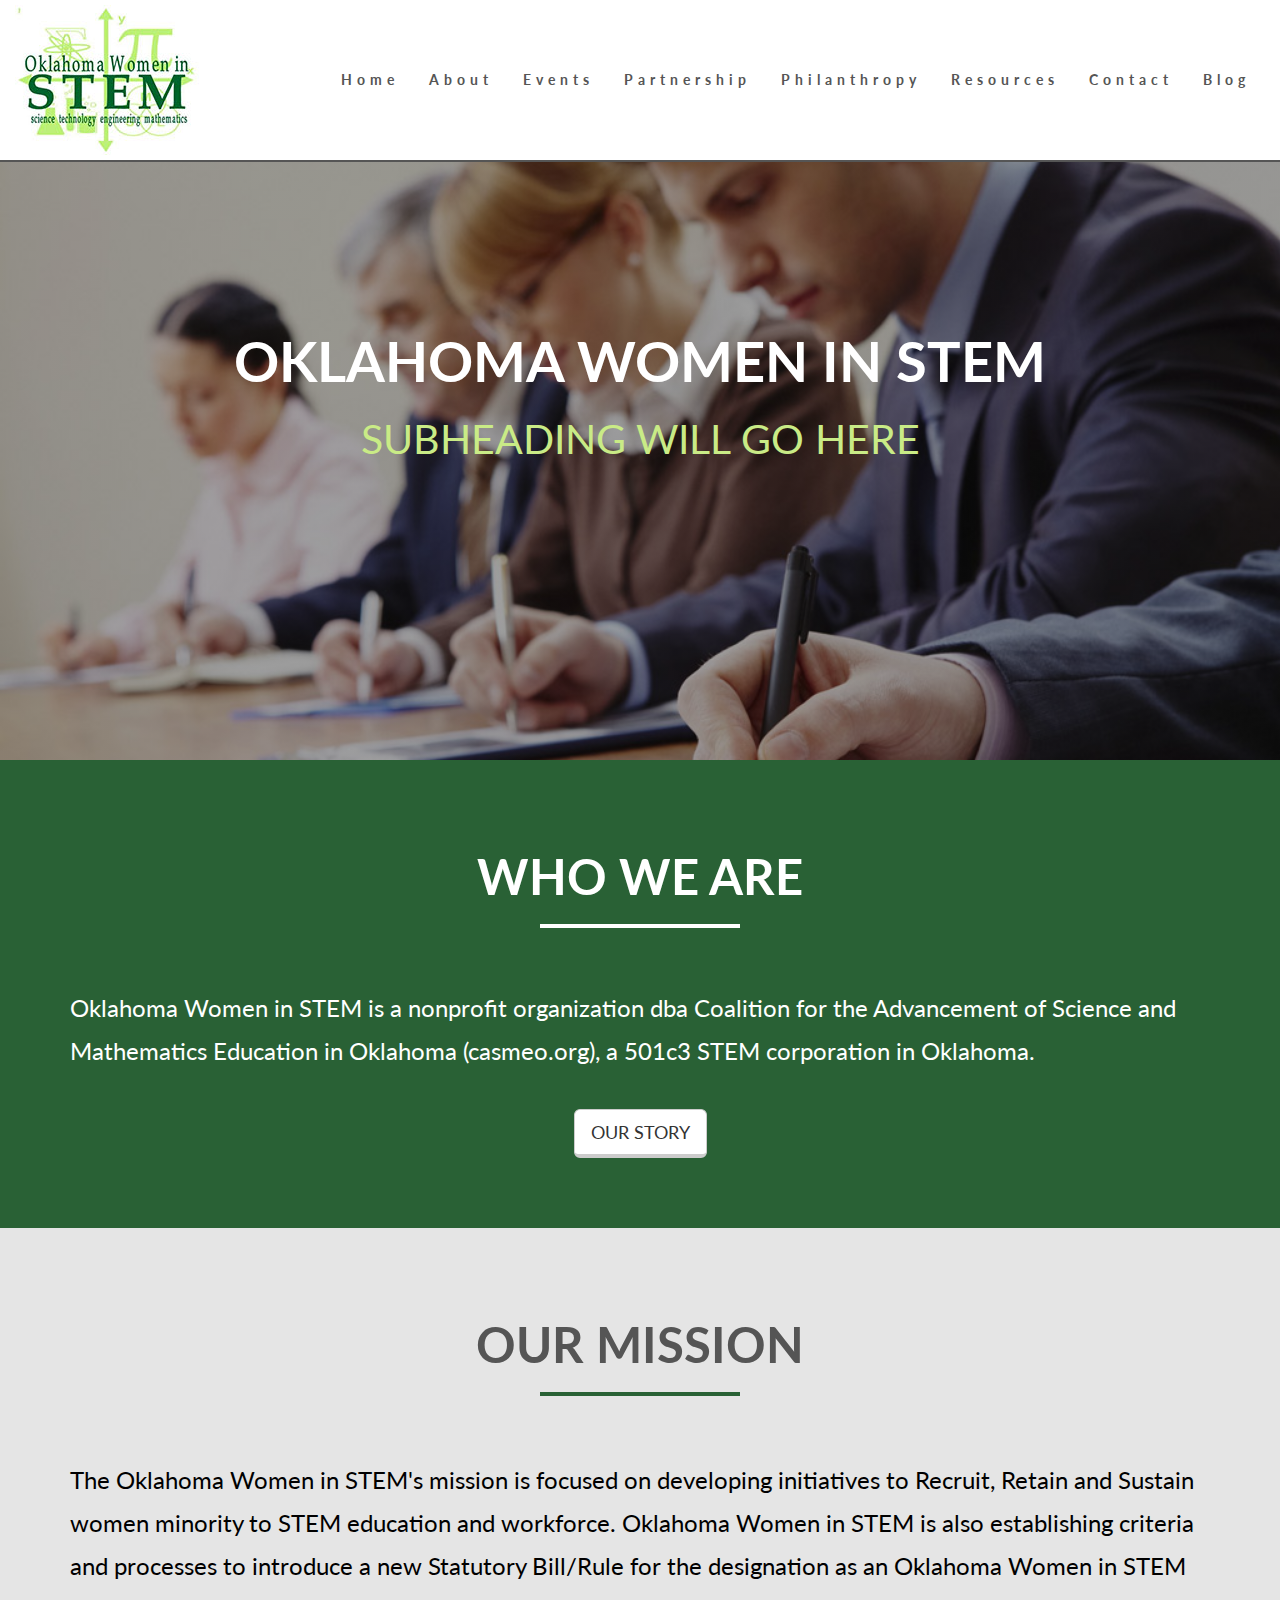
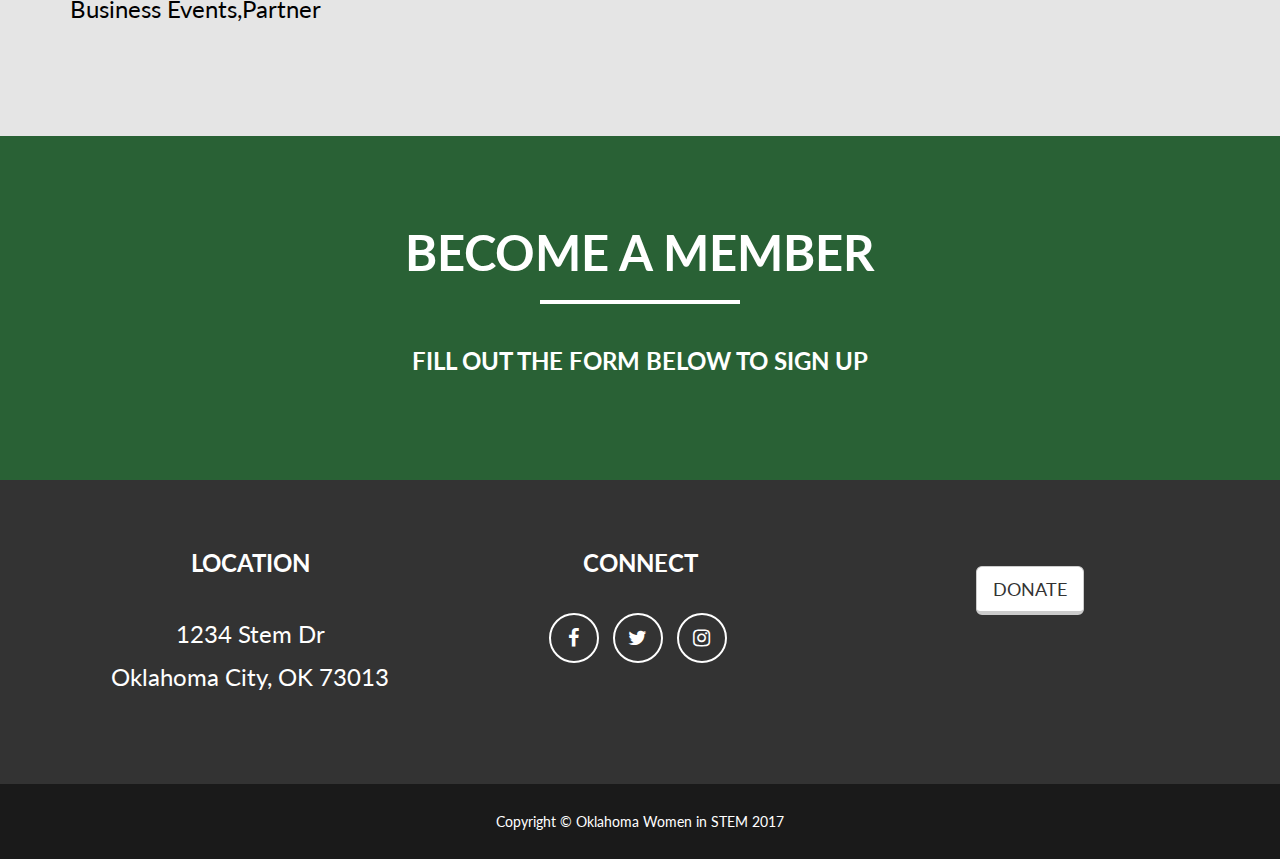
<file: index.html>
<!DOCTYPE html>
<html lang="en">
<head>
  <title>Oklahoma Women In STEM</title>
  <meta charset="utf-8">
  <meta name="viewport" content="width=device-width, initial-scale=1">
  <link rel="stylesheet" href="_css/styles.css">
  <link href="https://fonts.googleapis.com/css?family=Lato:400,700" rel="stylesheet">
  <link rel="stylesheet" href="https://cdnjs.cloudflare.com/ajax/libs/font-awesome/4.7.0/css/font-awesome.min.css">
</head>
<body>

<nav class="navbar navbar-default navbar-fixed-top">
  <div class="container-fluid">
    <div class="navbar-header">
      <button type="button" class="navbar-toggle" data-toggle="collapse" data-target="#myNavbar">
          <span class="mobile-nav">MENU</span>
        <span class="icon-bar"></span>
        <span class="icon-bar"></span>
        <span class="icon-bar"></span>
      </button>
      <a href="#"><img src="_images/OKStem.jpg" alt="Oklahoma Women in Stem logo"></a>
    </div>
    <div class="collapse navbar-collapse" id="myNavbar">
      <ul class="nav navbar-nav navbar-right">
        <li><a href="index.html">Home</a></li>
        <li><a href="about.html">About</a></li>
        <li><a href="events.html">Events</a></li>
        <li><a href="partnership.html">Partnership</a></li>
        <li><a href="philanthropy.html">Philanthropy</a></li>
        <li><a href="resources.html">Resources</a></li>
        <li><a href="contact.html">Contact</a></li>
        <li><a href="blog.html">Blog</a></li>
      </ul>
    </div>
  </div>
</nav>

    <!--========content start==========-->

<section class="header">
        <div class="container">
            <div class="row">
                <div class="col-lg-12">
                    <div>
                        <h1 class="banner-text">Oklahoma Women In Stem</h1>
                        <span class="subheading">Subheading will go here</span>
                    </div>
                </div>
            </div><!--row-->
        </div><!--container-->
    </section>

<!--second container-->
<section class="color-bg">
    <div class="container">
  <div class="row">
    <div class="col-lg-12 text-center">
        <h2>Who We Are</h2>
        <hr class="small">
    </div>
</div><!--row-->
  <p>Oklahoma Women in STEM is a nonprofit organization dba Coalition for the Advancement of Science and Mathematics Education in Oklahoma (casmeo.org), a 501c3 STEM corporation in Oklahoma.</p>
     <div class="text-center">
  <a href="about.html" class="btn btn-default btn-lg">OUR STORY</a>
    </div>
  </div><!--container-->
</section>

<!--third container-->
<section class="gray-bg">
    <div class="container">
  <div class="row">
    <div class="col-lg-12 text-center">
        <h2>Our Mission</h2>
        <hr class="small-black">
    </div>
</div><!--row-->
 <p>The Oklahoma Women in STEM's mission is focused on developing initiatives to Recruit, Retain and Sustain women minority to STEM education and workforce. Oklahoma Women in STEM is also establishing criteria and processes to introduce a new Statutory Bill/Rule for the designation as an Oklahoma Women in STEM Business Events,Partner </p>
    </div><!--container-->
</section>
<section class="color-bg">
    <div class="container">
<div class="row">
    <div class="col-lg-12 text-center">
        <h2>Become a Member</h2>
        <hr class="small">
    </div>
   </div><!--row-->
   <h3 class="text-center">Fill out the form below to sign up</h3>
        <!--contact form goes here-->
  </div><!--container-->
</section>

<!--Footer-->
<footer class="text-center">
        <div class="footer-above">
            <div class="container">
                <div class="row">
                    <div class="footer-col col-md-4">
                        <h3 class="cap">Location</h3>
                        <p>1234 Stem Dr
                            <br>Oklahoma City, OK 73013</p>
                    </div>
                    <div class="footer-col col-md-4">
                        <h3 class="cap">Connect</h3>
                        <ul class="list-inline">
                            <li>
                                <a href="https://www.facebook.com/search/top/?q=oklahoma%20women%20in%20stem" class="btn-social btn-outline"><span class="sr-only">Facebook</span><i class="fa fa-fw fa-facebook"></i></a>
                            </li>
                            <li>
                                <a href="#" class="btn-social btn-outline"><span class="sr-only">Twitter</span><i class="fa fa-fw fa-twitter"></i></a>
                            </li>
                            <li>
                                <a href="#" class="btn-social btn-outline"><span class="sr-only">Instagram</span><i class="fa fa-fw fa-instagram"></i></a>
                            </li>
                        </ul>
                    </div>
                    <div class="footer-col col-md-4">
                        <p><a href="about.html" class="btn btn-default btn-lg">DONATE</a></p>
                    </div>
                </div>
            </div>
        </div>
        <div class="footer-below">
            <div class="container">
                <div class="row">
                    <div class="col-lg-12">
                        Copyright &copy; Oklahoma Women in STEM 2017
                    </div>
                </div>
            </div>
        </div>
    </footer>
 <script src="_js/jquery-3.1.0.min.js"></script>
  <script src="_js/bootstrap.min.js"></script>
</body>
</html>
</file>
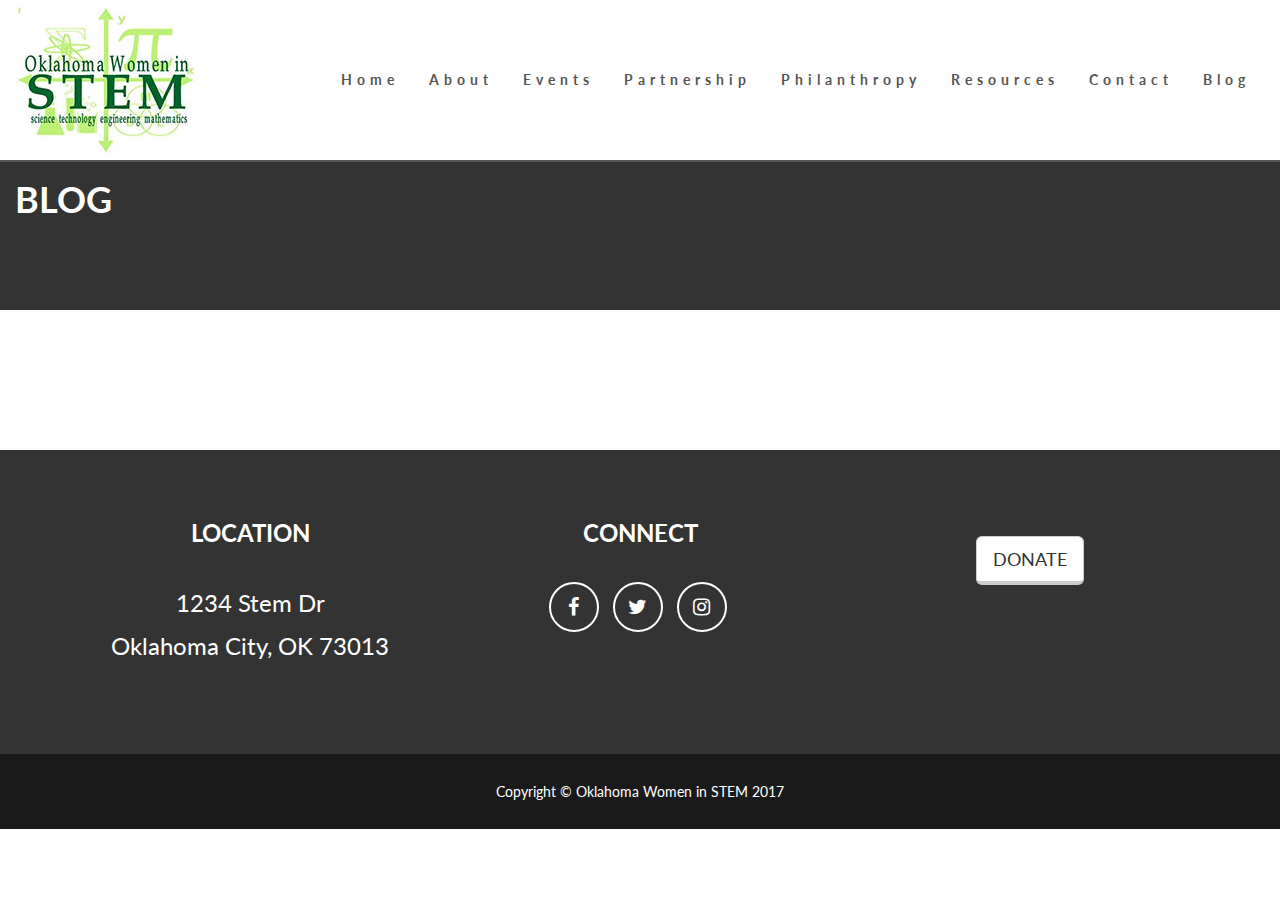
<file: blog.html>
<!DOCTYPE html>
<html lang="en">
<head>
  <title>Oklahoma Women In STEM</title>
  <meta charset="utf-8">
  <meta name="viewport" content="width=device-width, initial-scale=1">
  <link rel="stylesheet" href="_css/styles.css">
  <link href="https://fonts.googleapis.com/css?family=Lato:400,700" rel="stylesheet">
  <link rel="stylesheet" href="https://cdnjs.cloudflare.com/ajax/libs/font-awesome/4.7.0/css/font-awesome.min.css">
</head>
<body>

<nav class="navbar navbar-default navbar-fixed-top">
  <div class="container-fluid">
    <div class="navbar-header">
      <button type="button" class="navbar-toggle" data-toggle="collapse" data-target="#myNavbar">
          <span class="mobile-nav">MENU</span>
        <span class="icon-bar"></span>
        <span class="icon-bar"></span>
        <span class="icon-bar"></span>
      </button>
      <a href="#"><img src="_images/OKStem.jpg" alt="Oklahoma Women in Stem logo"></a>
    </div>
    <div class="collapse navbar-collapse" id="myNavbar">
      <ul class="nav navbar-nav navbar-right">
        <li><a href="index.html">Home</a></li>
        <li><a href="about.html">About</a></li>
        <li><a href="events.html">Events</a></li>
        <li><a href="partnership.html">Partnership</a></li>
        <li><a href="philanthropy.html">Philanthropy</a></li>
        <li><a href="resources.html">Resources</a></li>
        <li><a href="contact.html">Contact</a></li>
        <li><a href="blog.html">Blog</a></li>
      </ul>
    </div>
  </div>
</nav>

<!-- First Container -->
<div class="container-fluid page-banner">
  <h1>BLOG</h1>
</div>

<section class="white-bg">
  <div class="container">
    <!--blog posts will go here-->
  </div>
</section>

<!-- Footer -->
<footer class="text-center">
        <div class="footer-above">
            <div class="container">
                <div class="row">
                    <div class="footer-col col-md-4">
                        <h3 class="cap">Location</h3>
                        <p>1234 Stem Dr
                            <br>Oklahoma City, OK 73013</p>
                    </div>
                    <div class="footer-col col-md-4">
                        <h3 class="cap">Connect</h3>
                        <ul class="list-inline">
                            <li>
                                <a href="https://www.facebook.com/search/top/?q=oklahoma%20women%20in%20stem" class="btn-social btn-outline"><span class="sr-only">Facebook</span><i class="fa fa-fw fa-facebook"></i></a>
                            </li>
                            <li>
                                <a href="#" class="btn-social btn-outline"><span class="sr-only">Twitter</span><i class="fa fa-fw fa-twitter"></i></a>
                            </li>
                            <li>
                                <a href="#" class="btn-social btn-outline"><span class="sr-only">Instagram</span><i class="fa fa-fw fa-instagram"></i></a>
                            </li>
                        </ul>
                    </div>
                    <div class="footer-col col-md-4">
                        <p><a href="about.html" class="btn btn-default btn-lg">DONATE</a></p>
                    </div>
                </div>
            </div>
        </div>
        <div class="footer-below">
            <div class="container">
                <div class="row">
                    <div class="col-lg-12">
                        Copyright &copy; Oklahoma Women in STEM 2017
                    </div>
                </div>
            </div>
        </div>
    </footer>
 <script src="_js/jquery-3.1.0.min.js"></script>
  <script src="_js/bootstrap.min.js"></script>
</body>
</html>
</file>
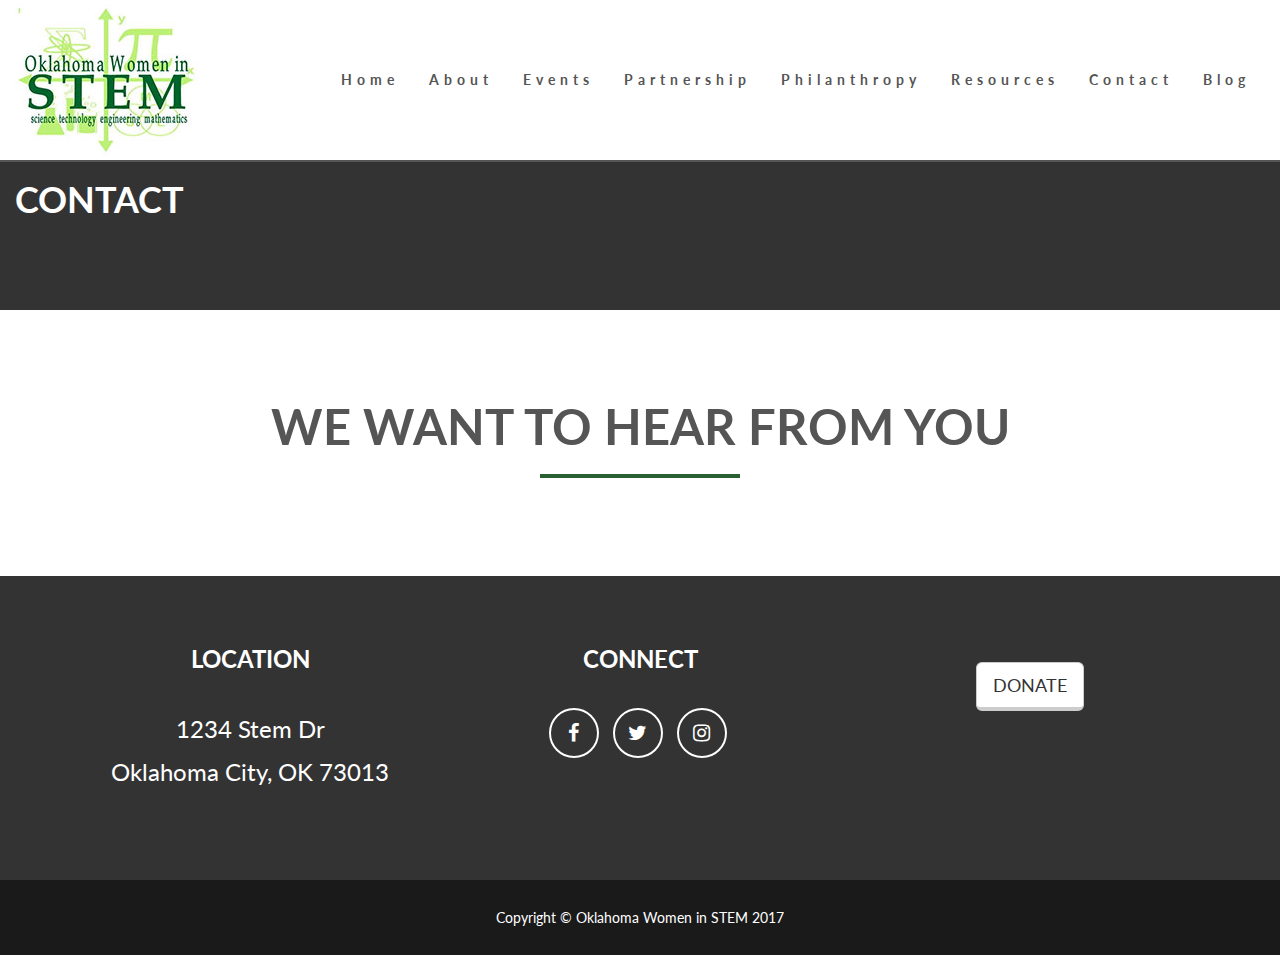
<file: contact.html>
<!DOCTYPE html>
<html lang="en">
<head>
  <title>Oklahoma Women In STEM</title>
  <meta charset="utf-8">
  <meta name="viewport" content="width=device-width, initial-scale=1">
  <link rel="stylesheet" href="_css/styles.css">
  <link href="https://fonts.googleapis.com/css?family=Lato:400,700" rel="stylesheet">
  <link rel="stylesheet" href="https://cdnjs.cloudflare.com/ajax/libs/font-awesome/4.7.0/css/font-awesome.min.css">
</head>
<body>

<nav class="navbar navbar-default navbar-fixed-top">
  <div class="container-fluid">
    <div class="navbar-header">
      <button type="button" class="navbar-toggle" data-toggle="collapse" data-target="#myNavbar">
          <span class="mobile-nav">MENU</span>
        <span class="icon-bar"></span>
        <span class="icon-bar"></span>
        <span class="icon-bar"></span>
      </button>
      <a href="#"><img src="_images/OKStem.jpg" alt="Oklahoma Women in Stem logo"></a>
    </div>
    <div class="collapse navbar-collapse" id="myNavbar">
      <ul class="nav navbar-nav navbar-right">
        <li><a href="index.html">Home</a></li>
        <li><a href="about.html">About</a></li>
        <li><a href="events.html">Events</a></li>
        <li><a href="partnership.html">Partnership</a></li>
        <li><a href="philanthropy.html">Philanthropy</a></li>
        <li><a href="resources.html">Resources</a></li>
        <li><a href="contact.html">Contact</a></li>
        <li><a href="blog.html">Blog</a></li>
      </ul>
    </div>
  </div>
</nav>
<!-- First Container -->
<div class="container-fluid page-banner">
  <h1>Contact</h1>
</div>

<section class="white-bg">
    <div class="container">
      <div class="row">
        <div class="col-lg-12 text-center">
          <h2>We Want to Hear From You</h2>
            <hr class="small-black">
        </div>
      </div><!--row-->
        <!--form willl go here-->
    </div><!--container-->
</section>

<!-- Footer -->
<footer class="text-center">
        <div class="footer-above">
            <div class="container">
                <div class="row">
                    <div class="footer-col col-md-4">
                        <h3 class="cap">Location</h3>
                        <p>1234 Stem Dr
                            <br>Oklahoma City, OK 73013</p>
                    </div>
                    <div class="footer-col col-md-4">
                        <h3 class="cap">Connect</h3>
                        <ul class="list-inline">
                            <li>
                                <a href="https://www.facebook.com/search/top/?q=oklahoma%20women%20in%20stem" class="btn-social btn-outline"><span class="sr-only">Facebook</span><i class="fa fa-fw fa-facebook"></i></a>
                            </li>
                            <li>
                                <a href="#" class="btn-social btn-outline"><span class="sr-only">Twitter</span><i class="fa fa-fw fa-twitter"></i></a>
                            </li>
                            <li>
                                <a href="#" class="btn-social btn-outline"><span class="sr-only">Instagram</span><i class="fa fa-fw fa-instagram"></i></a>
                            </li>
                        </ul>
                    </div>
                    <div class="footer-col col-md-4">
                        <p><a href="about.html" class="btn btn-default btn-lg">DONATE</a></p>
                    </div>
                </div>
            </div>
        </div>
        <div class="footer-below">
            <div class="container">
                <div class="row">
                    <div class="col-lg-12">
                        Copyright &copy; Oklahoma Women in STEM 2017
                    </div>
                </div>
            </div>
        </div>
    </footer>
 <script src="_js/jquery-3.1.0.min.js"></script>
  <script src="_js/bootstrap.min.js"></script>
</body>
</html>
</file>
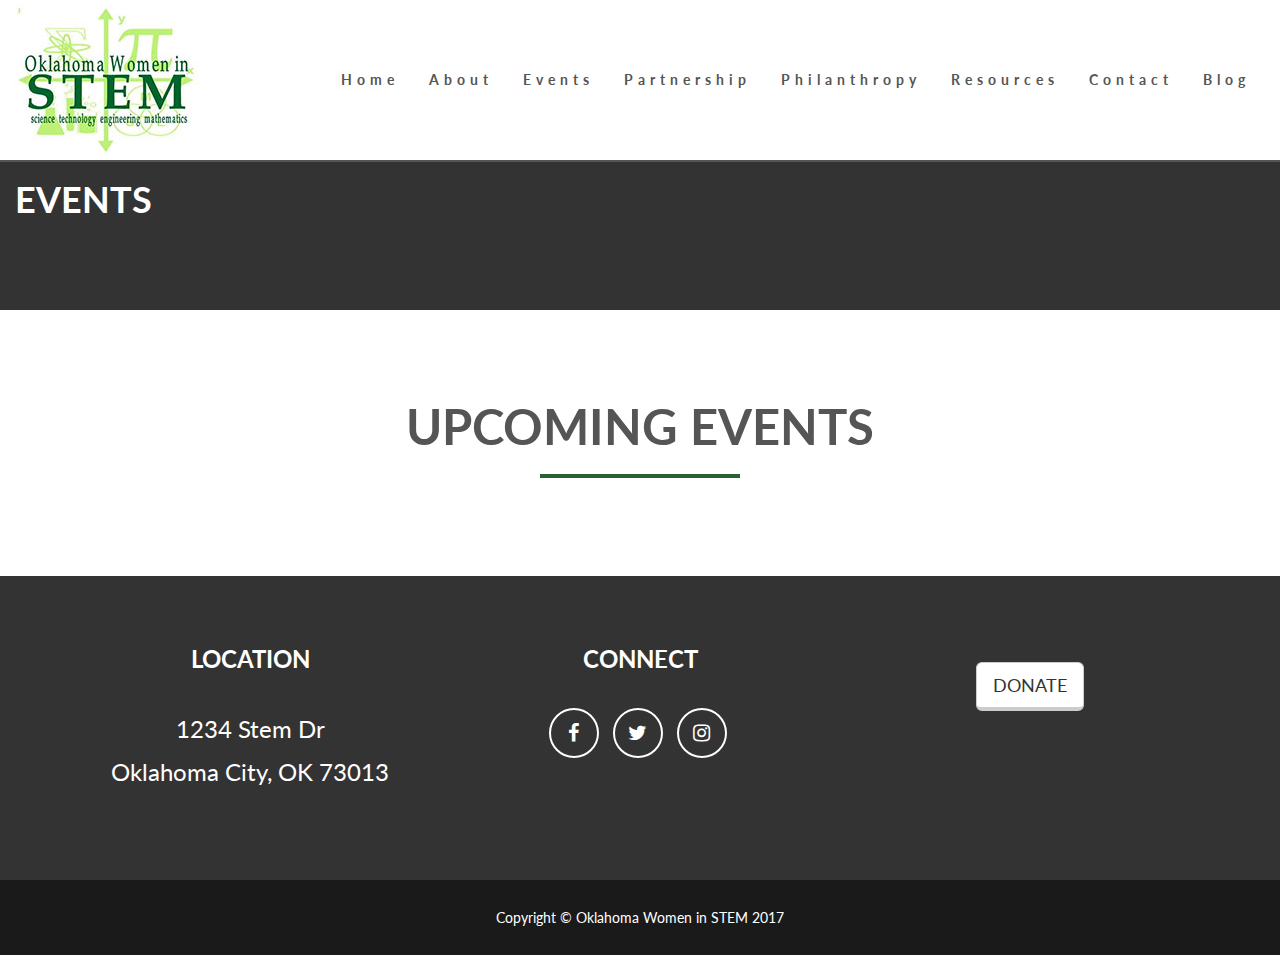
<file: events.html>
<!DOCTYPE html>
<html lang="en">
<head>
  <title>Oklahoma Women In STEM</title>
  <meta charset="utf-8">
  <meta name="viewport" content="width=device-width, initial-scale=1">
  <link rel="stylesheet" href="_css/styles.css">
  <link href="https://fonts.googleapis.com/css?family=Lato:400,700" rel="stylesheet">
  <link rel="stylesheet" href="https://cdnjs.cloudflare.com/ajax/libs/font-awesome/4.7.0/css/font-awesome.min.css">
</head>
<body>

<nav class="navbar navbar-default navbar-fixed-top">
  <div class="container-fluid">
    <div class="navbar-header">
      <button type="button" class="navbar-toggle" data-toggle="collapse" data-target="#myNavbar">
          <span class="mobile-nav">MENU</span>
        <span class="icon-bar"></span>
        <span class="icon-bar"></span>
        <span class="icon-bar"></span>
      </button>
      <a href="#"><img src="_images/OKStem.jpg" alt="Oklahoma Women in Stem logo"></a>
    </div>
    <div class="collapse navbar-collapse" id="myNavbar">
      <ul class="nav navbar-nav navbar-right">
        <li><a href="index.html">Home</a></li>
        <li><a href="about.html">About</a></li>
        <li><a href="events.html">Events</a></li>
        <li><a href="partnership.html">Partnership</a></li>
        <li><a href="philanthropy.html">Philanthropy</a></li>
        <li><a href="resources.html">Resources</a></li>
        <li><a href="contact.html">Contact</a></li>
        <li><a href="blog.html">Blog</a></li>
      </ul>
    </div>
  </div>
</nav>

<!-- First Container -->
<div class="container-fluid page-banner">
  <h1>EVENTS</h1>
</div>

<section class="white-bg">
    <div class="container">
      <div class="row">
        <div class="col-lg-12 text-center">
          <h2>UPCOMING EVENTS</h2>
            <hr class="small-black">
        </div>
      </div><!--row-->
        <!--interactive calendar will go here-->
    </div><!--container-->
</section>

<!-- Footer -->
<footer class="text-center">
        <div class="footer-above">
            <div class="container">
                <div class="row">
                    <div class="footer-col col-md-4">
                        <h3 class="cap">Location</h3>
                        <p>1234 Stem Dr
                            <br>Oklahoma City, OK 73013</p>
                    </div>
                    <div class="footer-col col-md-4">
                        <h3 class="cap">Connect</h3>
                        <ul class="list-inline">
                            <li>
                                <a href="https://www.facebook.com/search/top/?q=oklahoma%20women%20in%20stem" class="btn-social btn-outline"><span class="sr-only">Facebook</span><i class="fa fa-fw fa-facebook"></i></a>
                            </li>
                            <li>
                                <a href="#" class="btn-social btn-outline"><span class="sr-only">Twitter</span><i class="fa fa-fw fa-twitter"></i></a>
                            </li>
                            <li>
                                <a href="#" class="btn-social btn-outline"><span class="sr-only">Instagram</span><i class="fa fa-fw fa-instagram"></i></a>
                            </li>
                        </ul>
                    </div>
                    <div class="footer-col col-md-4">
                        <p><a href="about.html" class="btn btn-default btn-lg">DONATE</a></p>
                    </div>
                </div>
            </div>
        </div>
        <div class="footer-below">
            <div class="container">
                <div class="row">
                    <div class="col-lg-12">
                        Copyright &copy; Oklahoma Women in STEM 2017
                    </div>
                </div>
            </div>
        </div>
    </footer>
 <script src="_js/jquery-3.1.0.min.js"></script>
  <script src="_js/bootstrap.min.js"></script>
</body>
</html>
</file>
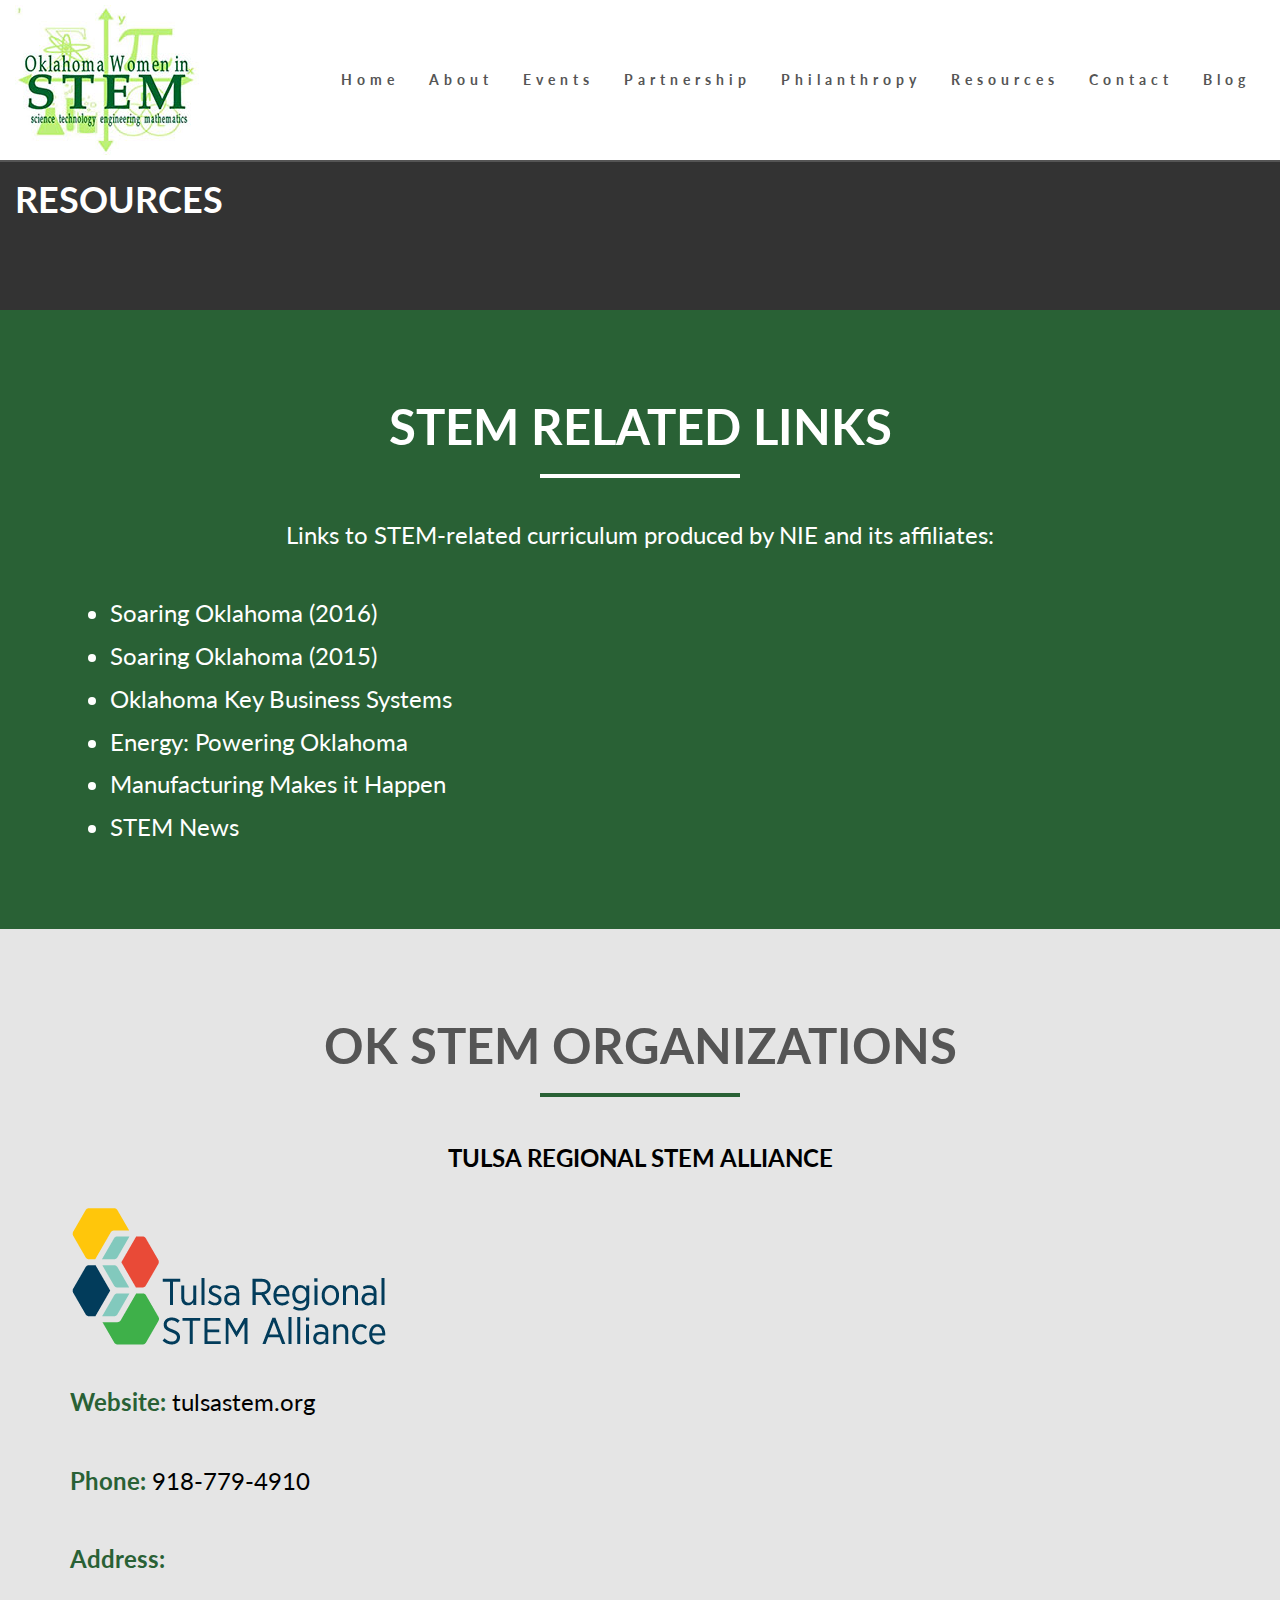
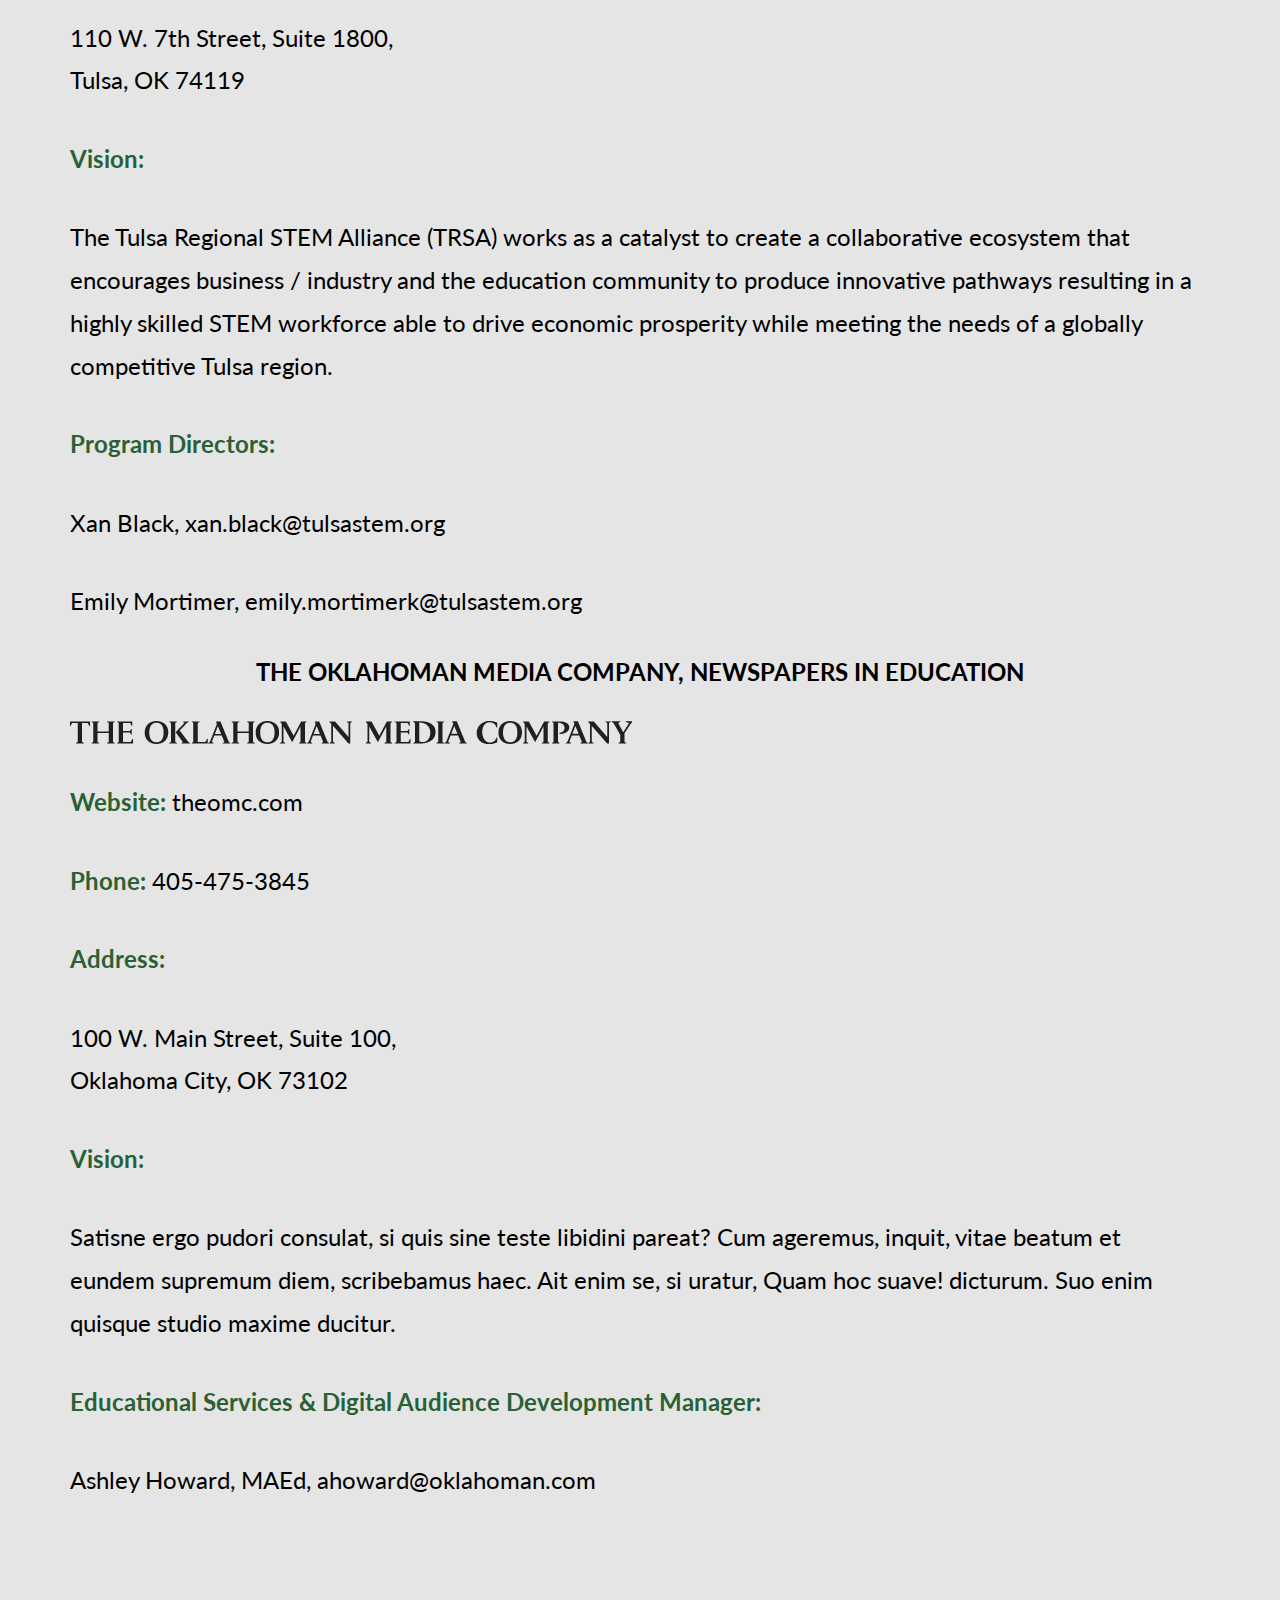
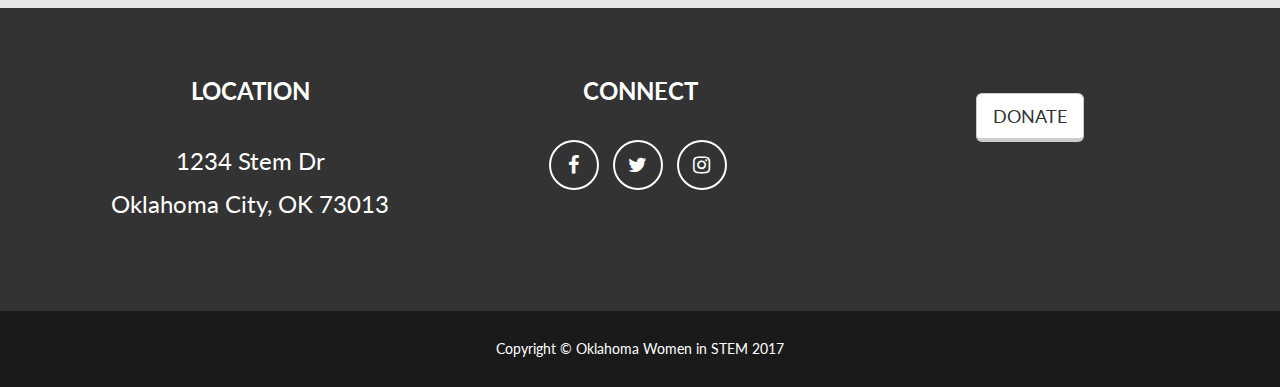
<file: resources.html>
<!DOCTYPE html>
<html lang="en">
<head>
  <title>Oklahoma Women In STEM</title>
  <meta charset="utf-8">
  <meta name="viewport" content="width=device-width, initial-scale=1">
  <link rel="stylesheet" href="_css/styles.css">
  <link href="https://fonts.googleapis.com/css?family=Lato:400,700" rel="stylesheet">
  <link rel="stylesheet" href="https://cdnjs.cloudflare.com/ajax/libs/font-awesome/4.7.0/css/font-awesome.min.css">
</head>
<body>

<nav class="navbar navbar-default navbar-fixed-top">
  <div class="container-fluid">
    <div class="navbar-header">
      <button type="button" class="navbar-toggle" data-toggle="collapse" data-target="#myNavbar">
          <span class="mobile-nav">MENU</span>
        <span class="icon-bar"></span>
        <span class="icon-bar"></span>
        <span class="icon-bar"></span>
      </button>
      <a href="#"><img src="_images/OKStem.jpg" alt="Oklahoma Women in Stem logo"></a>
    </div>
    <div class="collapse navbar-collapse" id="myNavbar">
      <ul class="nav navbar-nav navbar-right">
        <li><a href="index.html">Home</a></li>
        <li><a href="about.html">About</a></li>
        <li><a href="events.html">Events</a></li>
        <li><a href="partnership.html">Partnership</a></li>
        <li><a href="philanthropy.html">Philanthropy</a></li>
        <li><a href="resources.html">Resources</a></li>
        <li><a href="contact.html">Contact</a></li>
        <li><a href="blog.html">Blog</a></li>
      </ul>
    </div>
  </div>
</nav>

<!--first container-->
<div class="container-fluid page-banner">
  <h1>RESOURCES</h1>
</div>

<section class="color-bg">
  <div class="container">
      <div class="row">
        <div class="col-lg-12 text-center">
          <h2>STEM RELATED LINKS</h2>
            <hr class="small">
            <p>Links to STEM-related curriculum produced by NIE and its affiliates:</p>
         </div>
      </div><!--row-->
  <ul class="members-links">
    <li><a href="https://nie.newsok.com/educators/curriculum/soaring-oklahoma-aerospace-defense-2016/" title="Soaring Oklahoma">Soaring Oklahoma (2016)</a></li>
    <li><a href="https://nie.newsok.com/educators/curriculum/oklahoma-key-business-systems-aerospace-and-defense/" title="Soaring Oklahoma">Soaring Oklahoma (2015)</a></li>
    <li><a href="https://nie.newsok.com/educators/curriculum/oklahoma-key-business-systems/" title="Oklahoma Key Business Systems">Oklahoma Key Business Systems</a></li>
    <li><a href="https://nie.newsok.com/educators/curriculum/oklahoma-key-business-systems-energy/" title="Energy: Powering Oklahoma">Energy: Powering Oklahoma</a></li>
    <li><a href="https://nie.newsok.com/educators/curriculum/oklahoma-key-business-systems-manufacturing/" title="Manufacturing Makes it Happen">Manufacturing Makes it Happen</a></li>
    <li><a href="https://nie.newsok.com/educators/curriculum/stem-news/" title="STEM News">STEM News</a></li>
  </ul>
</div><!--container-->
</section><!--first container-->

<!--second container-->
<section class="gray-bg">
  <div class="container">
    <div class="row">
      <div class="col-lg-12 text-center">
        <h2>OK STEM ORGANIZATIONS</h2>
          <hr class="small-black">
      </div>
    </div><!--row-->
      <h3 class="text-center">Tulsa Regional STEM Alliance</h3>
        <img src="_images/TSRA-logo.png" alt="Tulsa Regional STEM Alliance logo">
          <p><span class="heading-green">Website: </span><a href="http://tulsastem.org" title="Tulsa STEM">tulsastem.org</a></p>
          <p><span class="heading-green">Phone: </span>918-779-4910</p>
          <p class="heading-green">Address:</p>
          <p>110 W. 7th Street, Suite 1800,<br>Tulsa, OK 74119</p>
          <p class="heading-green">Vision:</p>
          <p>The Tulsa Regional STEM Alliance (TRSA) works as a catalyst to create a collaborative ecosystem that encourages business / industry and the education community to produce innovative pathways resulting in a highly skilled STEM workforce able to drive economic prosperity while meeting the needs of a globally competitive Tulsa region.</p>
          <p class="heading-green">Program Directors:</p>
          <p>Xan Black, xan.black@tulsastem.org</p>
          <p>Emily Mortimer, emily.mortimerk@tulsastem.org</p>
     <h3 class="text-center">The Oklahoman Media Company, Newspapers in Education</h3>
      <img src="_images/tomc-logo.png" alt="The Oklahoma Media Company logo" class="img-responsive">
       <p><span class="heading-green">Website: </span><a href="http://theomc.com/" title="The Oklahoma Media Company">theomc.com</a></p>
       <p><span class="heading-green">Phone: </span>405-475-3845</p>
  <p class="heading-green">Address:</p>
  <p>100 W. Main Street, Suite 100,<br>Oklahoma City, OK 73102</p>
  <p class="heading-green">Vision:</p>
  <p>Satisne ergo pudori consulat, si quis sine teste libidini pareat? Cum ageremus, inquit, vitae beatum et eundem supremum diem, scribebamus haec. Ait enim se, si uratur, Quam hoc suave! dicturum. Suo enim quisque studio maxime ducitur.</p>
  <p class="heading-green">Educational Services &amp; Digital Audience Development Manager:</p>
  <p>Ashley Howard, MAEd, ahoward@oklahoman.com</p>

</div><!--container-->
</section><!--second container-->

<!--Footer-->
<footer class="text-center">
        <div class="footer-above">
            <div class="container">
                <div class="row">
                    <div class="footer-col col-md-4">
                        <h3 class="cap">Location</h3>
                        <p>1234 Stem Dr
                            <br>Oklahoma City, OK 73013</p>
                    </div>
                    <div class="footer-col col-md-4">
                        <h3 class="cap">Connect</h3>
                        <ul class="list-inline">
                            <li>
                                <a href="https://www.facebook.com/search/top/?q=oklahoma%20women%20in%20stem" class="btn-social btn-outline"><span class="sr-only">Facebook</span><i class="fa fa-fw fa-facebook"></i></a>
                            </li>
                            <li>
                                <a href="#" class="btn-social btn-outline"><span class="sr-only">Twitter</span><i class="fa fa-fw fa-twitter"></i></a>
                            </li>
                            <li>
                                <a href="#" class="btn-social btn-outline"><span class="sr-only">Instagram</span><i class="fa fa-fw fa-instagram"></i></a>
                            </li>
                        </ul>
                    </div>
                    <div class="footer-col col-md-4">
                        <p><a href="about.html" class="btn btn-default btn-lg">DONATE</a></p>
                    </div>
                </div>
            </div>
        </div>
        <div class="footer-below">
            <div class="container">
                <div class="row">
                    <div class="col-lg-12">
                        Copyright &copy; Oklahoma Women in STEM 2017
                    </div>
                </div>
            </div>
        </div>
    </footer>
 <script src="_js/jquery-3.1.0.min.js"></script>
  <script src="_js/bootstrap.min.js"></script>
</body>
</html>
</file>
<file: _css/styles.css>
/*===================================================
=====================================================
Developer: Casey Clair
Table of Contents
1. Global Styles
2. Nav Styles
3. Link Styles
4. Page Specific Styles
5. Footer Styles
6. Media Queries (mobile and tablet styles)

Color Palette:
#296135: Dark Green
#c9eb86: Light Green
#819485: Grayish Green
#80e095: Seafoam Green
#333: Dark Gray
#296: Neutral green

=====================================================
====================================================*/
@import url("bootstrap.min.css");

/*========================
1. Global Styles
=========================*/

body {
     font-family: 'Lato',Helvetica,sans-serif;
     font-weight: 400;
     line-height: 1.8;
     color: #000;
    padding-top: 160px;
 }
 p {
  font-size: 1.2em;
  margin: 1.5em 0 1.5em 0;
}
/* Small devices (tablets, 768px and up) */
@media (min-width: 768px) {
    p{
    font-size: 1.4em;
}
}
/* Medium devices (desktops, 992px and up) */
@media (min-width: 992px) {
    p{
    font-size: 1.7em;
}
}
h1,h2,h3{
    text-transform: uppercase;
    font-weight: 700;
}
h2{
    font-size: 2em;
}
h3{
    margin-bottom: 1.5em;
}
.white-bg h2,.gray-bg h2{
    color: #555;
}
/* Small devices (tablets, 768px and up) */
@media (min-width: 768px) {
    h2{
    font-size: 3em;
}
}
/* Medium devices (desktops, 992px and up) */
@media (min-width: 992px) {
    h2{
    font-size: 3.5em;
}
}
 p.container{
   text-align: left;
 }
 .home-banner{
     background: linear-gradient(
                     rgba(20,20,20, .4),
                     rgba(20,20,20, .4)),
                     url('../_images/sample_bg.JPG');
     background-size: cover;
     color: #fff;
     height: 500px;
 }
 .color-bg {
     background-color: #296135;
     color: #fff;
 }
 .white-bg {
     background-color: #fff;
     color: #555;
 }
.gray-bg {
    background-color: #e5e5e5;
}
 .color-bg,.white-bg,.gray-bg{
   padding-top: 70px;
   padding-bottom: 70px;
 }
 .page-banner{
   background: #333;
   color: #fff;
   height: 150px;
 }

.btn-social {
    color: #fff;
  display: inline-block;
  height: 50px;
  width: 50px;
  border: 2px solid white;
  border-radius: 100%;
  text-align: center;
  font-size: 20px;
  line-height: 45px;
}
.btn-social:hover{
    border-color: #c9eb86;
}
hr.small {
    max-width: 100px;
    margin-bottom: 2em;
    border-width: 4px;
    border-color: #fff;
}
hr.small-black {
    max-width: 100px;
    margin-bottom: 2em;
    border-width: 4px;
    border-color: #296135;
}
/* Small devices (tablets, 768px and up) */
@media (min-width: 768px) {
    hr.small {
        max-width: 150px;
    }
    hr.small-black {
    max-width: 150px;
    }
}
/* Medium devices (desktops, 992px and up) */
@media (min-width: 992px) {
    hr.small {
        max-width: 200px;
    }
    hr.small-black {
    max-width: 200px;
    }
}
img{
  display: block;
}
ul.members-links{
    font-size: 1.2em;
}
/* Small devices (tablets, 768px and up) */
@media (min-width: 768px) {
    ul.members-links{
    font-size: 1.4em;
  }
}
/* Medium devices (desktops, 992px and up) */
@media (min-width: 992px) {
    ul.members-links{
    font-size: 1.7em;
  }
}

/*========================
2. Nav Styles
=========================*/

.navbar {
    background: #fff;
    padding-top: 5px;
    padding-bottom: 5px;
    padding-right: 15px;
    border: 0;
    border-radius: 0;
    border-bottom: 2px solid #555;
    margin-bottom: 0;
    font-size: 12px;
    letter-spacing: 5px;
}
.navbar ul{
  margin-top: 10px;
    font-size: 1.2em;
    font-weight: 700;
}
@media (min-width: 1100px){
    .navbar ul{
  margin-top: 50px;
 }
}
.navbar ul li:hover{
  background: #296135;
}
.navbar-nav  li a:hover {
    color: #fff !important;
}
button.navbar-toggle{
    border: none;
    margin-top: 45px;
    color: #555;
}
.navbar-toggle .icon-bar{
  width: 40px;
  height: 7px;
  border-radius: none;
}
.navbar-toggle .icon-bar + .icon-bar {
  margin-top: 5px;
}
.navbar-default .navbar-toggle:hover, .navbar-default .navbar-toggle:focus{
    background-color: #c9eb86;
}
/********* Mobile navbar *********/

@media (max-width: 1200px) {
    .navbar-header {
        float: none;
    }
    .navbar-left,.navbar-right {
        float: none !important;
    }
    .navbar-toggle {
        display: block;
    }
    .navbar-collapse {
        border-top: 1px solid transparent;
        box-shadow: inset 0 1px 0 rgba(255,255,255,0.1);
    }
    .navbar-fixed-top {
        top: 0;
        border-width: 0 0 1px;
    }
    .navbar-collapse.collapse {
        display: none!important;
    }
    .navbar-nav {
        float: none!important;
        margin: auto;
    }
    .navbar-nav>li {
        float: none;
    }
    .navbar-nav>li>a {
        padding-top: 10px;
        padding-bottom: 10px;
    }
    .collapse.in{
        display:block !important;
    }
}
/*========================
3. Link Styles
=========================*/
a{
  color: #fff;
}
a:hover{
  color: #c9eb86;
}
p a{
    color: #000;
}
p a:hover{
    color: #80e095;
}
ul.nav.navbar-nav.navbar-right li a{
  color: #555;
}
a.btn.btn-default.btn-lg{
    border-bottom: 4px solid #ccc;
}
a.btn.btn-default.btn-lg:hover{
    background-color: #c9eb86;
    border-color: #819485;
}



/*========================
4. Page specific styles
=========================*/
.header {
     background: linear-gradient(
                     rgba(20,20,20, .4),
                     rgba(20,20,20, .4)),
                     url('../_images/sample_bg.JPG');
     background-size: cover;
     color: #fff;
     height: 600px;
    text-align: center;
}
.header .container {
  padding-top: 150px;
}
.header .banner-text{
    font-size: 2.8em;
}
.header .subheading{
    font-size: 1.7em;
    color: #c9eb86;
    text-transform: uppercase;
}
/* Small devices (tablets, 768px and up) */
@media (min-width: 768px) {
    .header .banner-text{
    font-size: 3.5em;
    }
    .header .subheading{
    font-size: 2.4em;
}
}

/* Medium devices (desktops, 992px and up) */
@media (min-width: 992px) {
    .header .banner-text{
    font-size: 4em;
    }
    .header .subheading{
    font-size: 2.9em;
}
}
figure{
    max-width: 300px;
    margin: 1.5em auto 1.5em auto;
}
img.portrait{
  display: block;
    margin: 0 auto;
    width: 100%;
}
figcaption{
    width: 100%;
    background-color: #fff;
}
figcaption.company{
    color: #000;
}
.heading-green{
    color: #296135;
    font-weight: 700;
}

/*========================
5. Footer styles
=========================*/
footer{
    color: #fff;
}
footer .footer-above {
  padding-top: 50px;
  background-color: #333;
}
footer .footer-below {
  padding: 25px 0;
  background-color: #1a1a1a;
}
footer .footer-col {
  margin-bottom: 50px;
}
</file>
